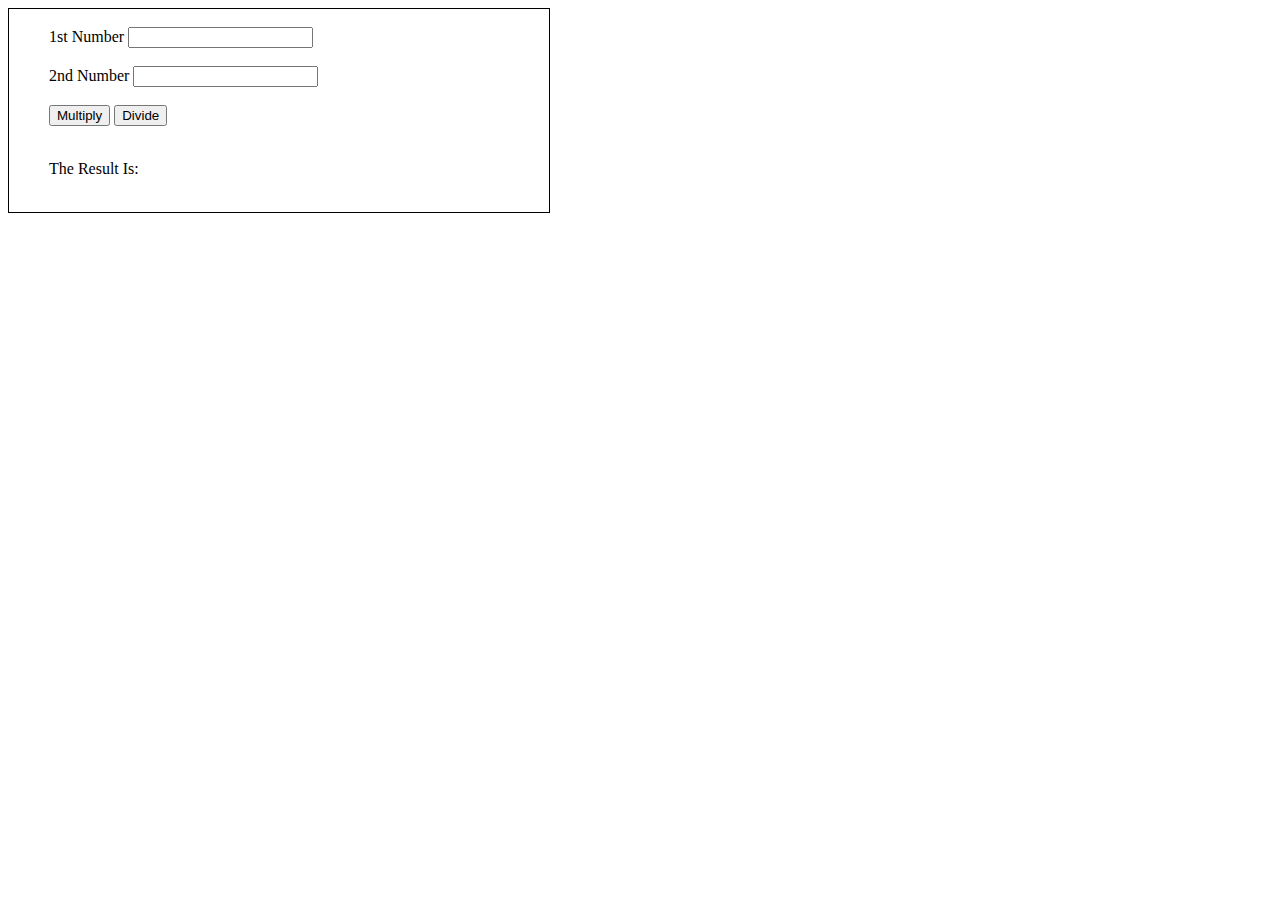
<file: JAVASCRIPT/TASK-3.html>
<!DOCTYPE html>
<html lang="en">
<head>
    <meta charset="UTF-8">
    <meta name="viewport" content="width=device-width, initial-scale=1.0">
    <title>TASK-3</title>
    <style>
        div{
            border: 1px solid black;
            padding-left: 40px;
            width: 500px;
        }
    </style>
</head>
<body>
<div>
    <br>
<form id="calcForm">
    <label for="number1">1st Number</label>
    <input type="number" id="number1">
    <br>
    <br>
    <label for="number2">2nd Number</label>
    <input type="number" id="number2" >
    <br>
    <br>
    <button type="button" id="multiply">Multiply</button>
    <button type="button" id="divide">Divide</button>
</form>

<br>
<p>The Result Is:</p>
<p id="result"></p>
<br>
</div>

<script>

    function multiply(a, b) {
        
        return a * b;
    }


    function divide(a, b) {

        if (b === 0) {
            return 'Cannot divide by zero';
        }
        return a / b;
    }


    const Input1 = document.getElementById("number1");

    const Input2 = document.getElementById("number2");

    const FinalResult = document.getElementById("result");


    document.getElementById('multiply').addEventListener('click', function() {
        const num1 = parseFloat(Input1.value);
        const num2 = parseFloat(Input2.value);
        const product = multiply(num1, num2);
        FinalResult.textContent = product;
    });

    document.getElementById('divide').addEventListener('click', function() {
        const num1 = parseFloat(Input1.value);
        const num2 = parseFloat(Input2.value);
        const quotient = divide(num1, num2);
        FinalResult.textContent = quotient;
    });
</script>

</body>
</html>
</file>
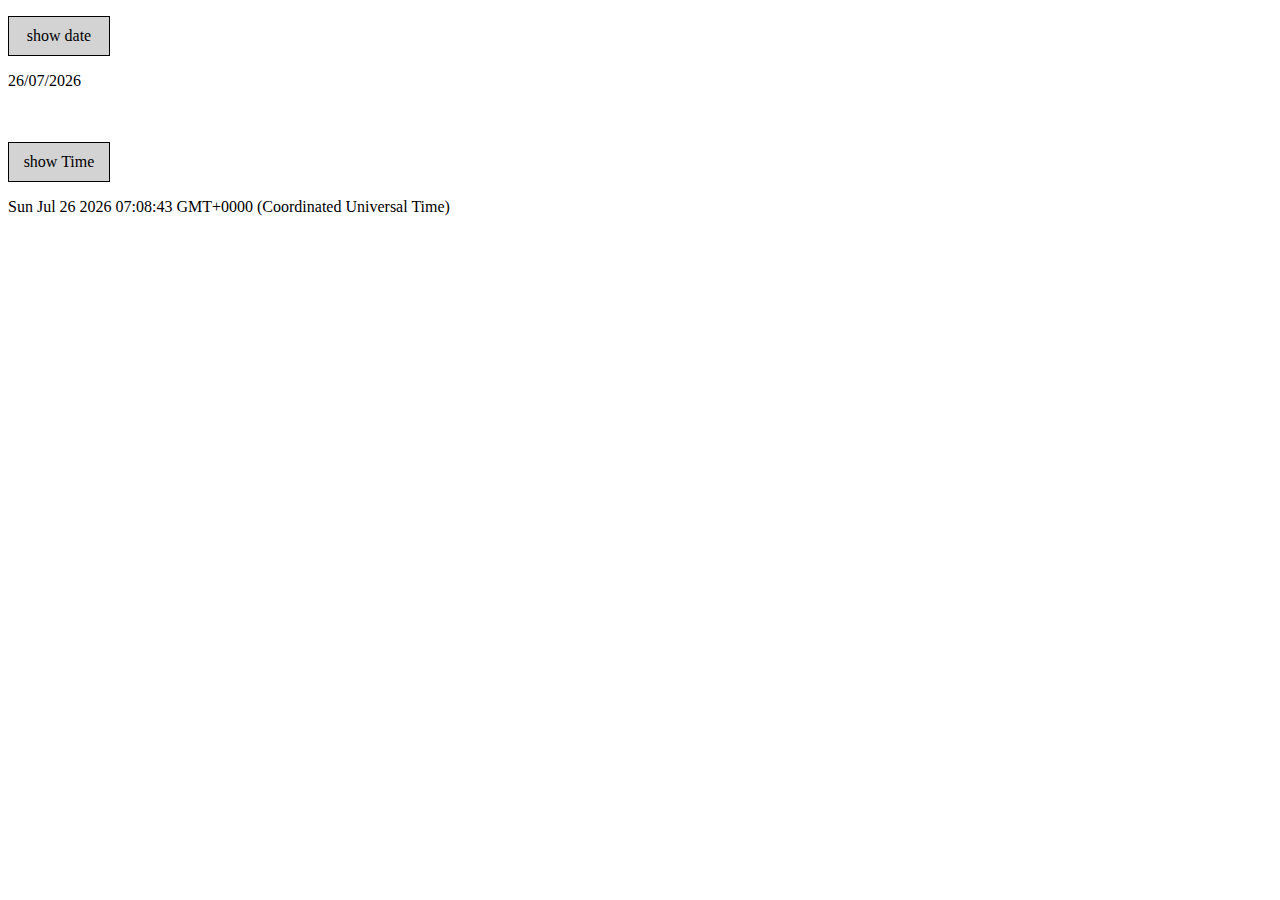
<file: JAVASCRIPT/TASK-4.html>
<!DOCTYPE html>
<html lang="en">
<head>
    <meta charset="UTF-8">
    <meta name="viewport" content="width=device-width, initial-scale=1.0">
    <title>TASK-4</title>
    <style>
        p{
            border: 1px solid black;
            padding: 10px;
            width: 80px;
            text-align: center;
            background-color: lightgray;
        }
    </style>
</head>
<body>
    <p>show date</p>
    <div id="date"></div>
    <br>
    <br>
    <p>show Time</p>
    <div id="time"></div>

    <script>
        
        let currentDate = new Date();

        let TimeString = currentDate.toString();

        let year = currentDate.getFullYear();
        let month = currentDate.getMonth() + 1;
        let day = currentDate.getDate();


        month = month < 10 ? '0' + month : month;
        day = day < 10 ? '0' + day : day;


        let dateString = `${day}/${month}/${year}`;


        console.log(dateString);


        document.getElementById('time').innerText = TimeString;
        document.getElementById('date').textContent = dateString;
    </script>
</body>
</html>
</file>
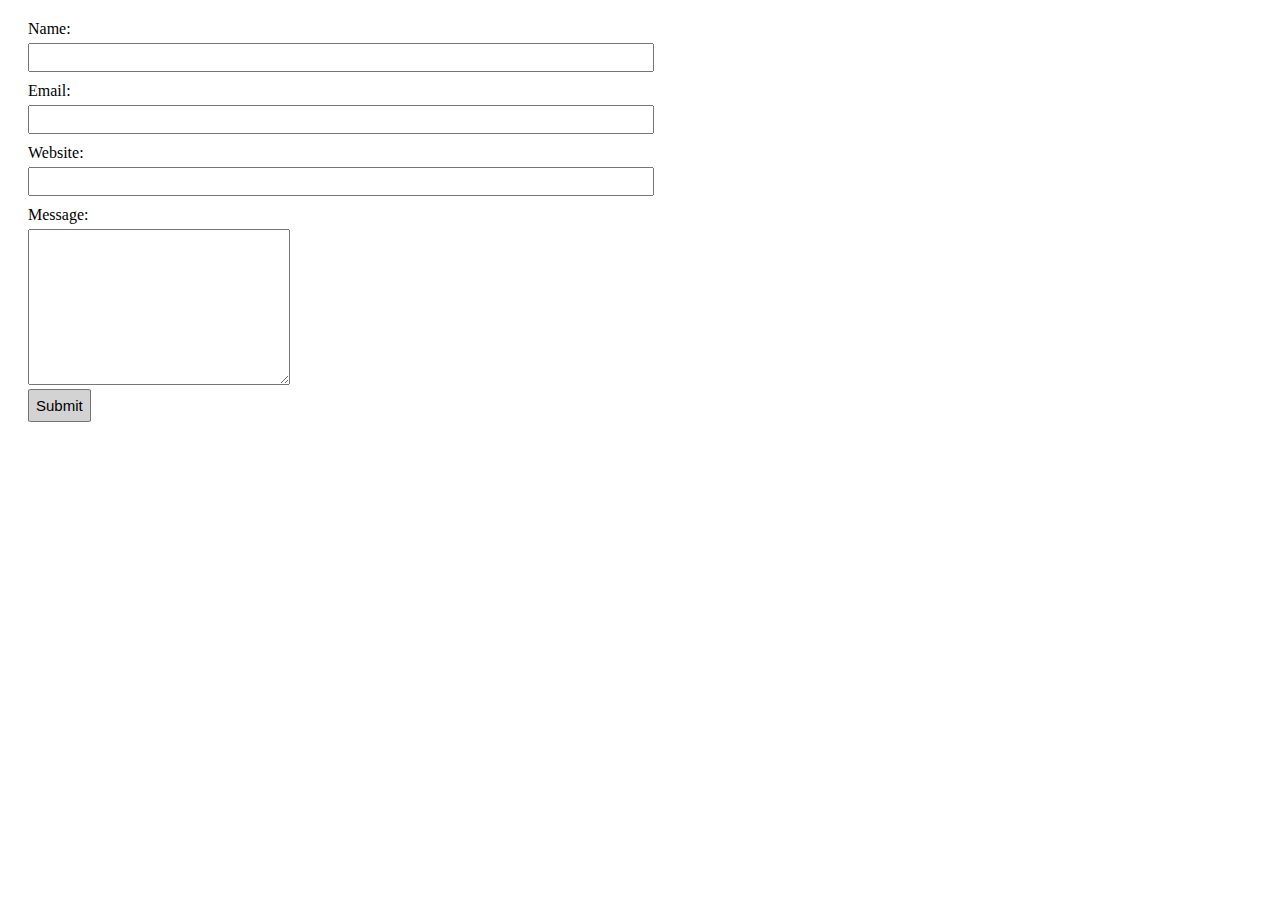
<file: JAVASCRIPT/TASK-5.html>
<!DOCTYPE html>
<html>
<head>
<title>TASK-5</title>
<style>
    .error {
color: red;
}

#form-container {
margin: 20px;
}

label {
display: block;
margin-bottom: 5px;
}

input[type="text"],
input[type="email"],
input[type="url"] {
width: 50%;
padding: 5px;
margin-bottom: 10px;
}

input[type="submit"] {
padding: 7px;
background-color: lightgray;
color: black;
border: none;
cursor: pointer;
border: 1px solid rgba(49, 46, 46, 0.579);
border-radius: 5%;
font-size: 15px;
}

input[type="submit"]:hover {
background-color: darkgray;
}

.error {
color: red;
}
</style>
</head>
<body>
<div id="form-container">
    <form id="myForm" onsubmit="validateForm(event)">
        <label for="name">Name:</label>
        <input type="text" id="name" >
        <div id="nameError" class="error"></div>

        <label for="email">Email:</label>
        <input type="email" id="email" >
        <div id="emailError" class="error"></div>

        <label for="website">Website:</label>
        <input type="url" id="website" >
        <div id="websiteError" class="error"></div>

        <label for="message">Message:</label>
        <textarea name="" id="message" cols="30" rows="10"></textarea>
        <div id="messageError" class="error"></div>

        <input type="submit" value="Submit">
    </form>
</div>

    <script>
    function validateForm(event) {
        event.preventDefault();

        var nameInput = document.getElementById("name");
        var emailInput = document.getElementById("email");
        var websiteInput = document.getElementById("website");
        var messageInput = document.getElementById("message");

        var nameError = document.getElementById("nameError");
        var emailError = document.getElementById("emailError");
        var websiteError = document.getElementById("websiteError");
        var messageError = document.getElementById("messageError")

        nameError.textContent = "";
        emailError.textContent = "";
        websiteError.textContent = "";
        messageError.textContent="";

        if (nameInput.value === "") {
        nameError.textContent = "Name is required";
        nameInput.focus();
        
        
        }

        if (emailInput.value === "") {
        emailError.textContent = "Email is required";
        emailInput.focus();
        
        }

        if (websiteInput.value === "") {
        websiteError.textContent = "Website is required";
        websiteInput.focus();
        }

        if (messageInput.value === "") {
        messageError.textContent = "Website is required";
        messageInput.focus();
        return ;
        }

        


        document.getElementById("myForm").submit();
    }
    </script>
</body>
</html>
</file>
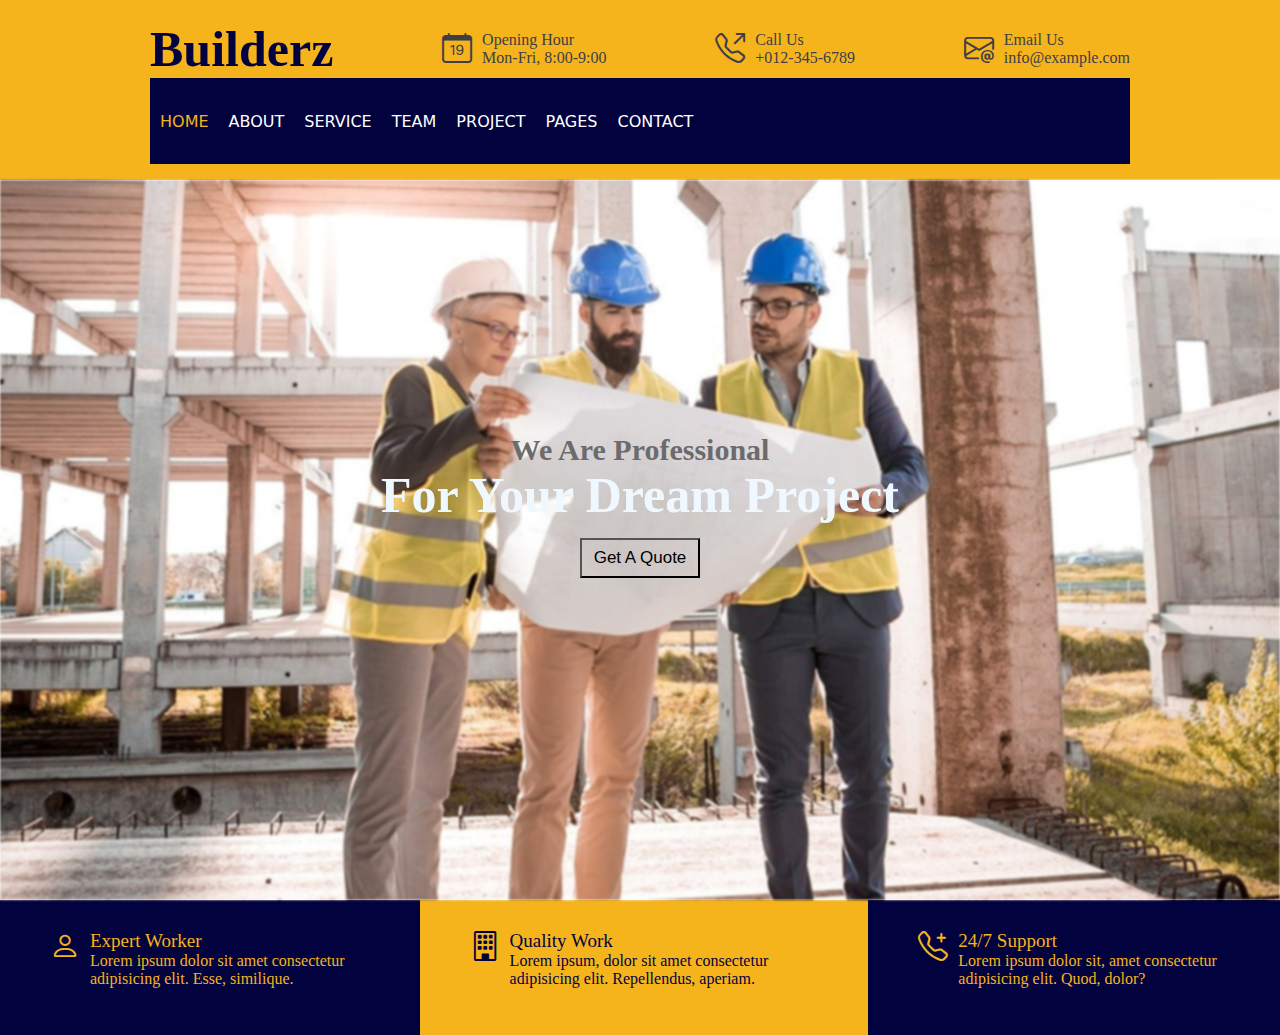
<file: BOOTSTRAP/TASK-2/TASK-2.html>
<!DOCTYPE html>
<html lang="en">
<head>
    <meta charset="UTF-8">
    <meta name="viewport" content="width=device-width, initial-scale=1.0">
    <title>Builderz</title>
    <link rel="stylesheet" href="https://cdn.jsdelivr.net/npm/bootstrap-icons@1.11.1/font/bootstrap-icons.css">
    <link rel="stylesheet" href="style.css">
    <script src="https://cdn.jsdelivr.net/npm/bootstrap@5.3.1/dist/js/bootstrap.bundle.min.js"></script>
</head>
<body>
    <div class="header">
        <div class="firstpart">
            <div class="name">Builderz</div>
            <div class="Openhour">
                <i class="bi bi-calendar-date"></i>
                <div class="details">
                    <span>Opening Hour</span>
                    <span>Mon-Fri, 8:00-9:00</span>
                </div>
            </div>
            <div class="callus">
                <i class="bi bi-telephone-outbound"></i>
                <div class="details">
                    <span>Call Us</span>
                    <span>+012-345-6789</span>
                </div>
            </div>
            <div class="callus">
                <i class="bi bi-envelope-at"></i>
                <div class="details">
                    <span>Email Us</span>
                    <span>info@example.com</span>
                </div>
            </div>
        </div>
        <div class="secondpart">

                <a  class="home">HOME</a>
                <a href="">ABOUT</a>
                <a href="">SERVICE</a>
                <a href="">TEAM</a>
                <a href="">PROJECT</a>
                <a href="">PAGES</a>
                <a href="">CONTACT</a>
            <div class="right">
                <button>Get A Quote</button>
            </div>
        </div>

    </div>
    <div class="middle">
        <div class="img"></div>
        <span class="about">We Are Professional</span>
        <h1 class="about1">For Your Dream Project</h1>
        <div class="btn">
            <button>Get A Quote</button>
        </div>
    </div>
    <div class="footer">
        <div class="col-4 a">
            <i class="bi col bi-person"></i>
            <div class="det">
                <span class="ft">Expert Worker</span>
                <span>Lorem ipsum dolor sit amet consectetur adipisicing elit. Esse, similique.
                </span>
            </div>
        </div>
        <div class="col-4 b">
            <i class="bi colu bi-building"></i>
            <div class="det">
                <span class="ft">Quality Work</span>
                <span>Lorem ipsum, dolor sit amet consectetur adipisicing elit. Repellendus, aperiam.</span>
            </div>
        </div>
        <div class="col-4 c">
            <i class="bi col bi-telephone-plus"></i>
            <div class="det">
                <span class="ft">24/7 Support</span>
                <span>Lorem ipsum dolor sit, amet consectetur adipisicing elit. Quod, dolor?</span>
            </div>
        </div>
    </div>
</body>
</html>
</file>
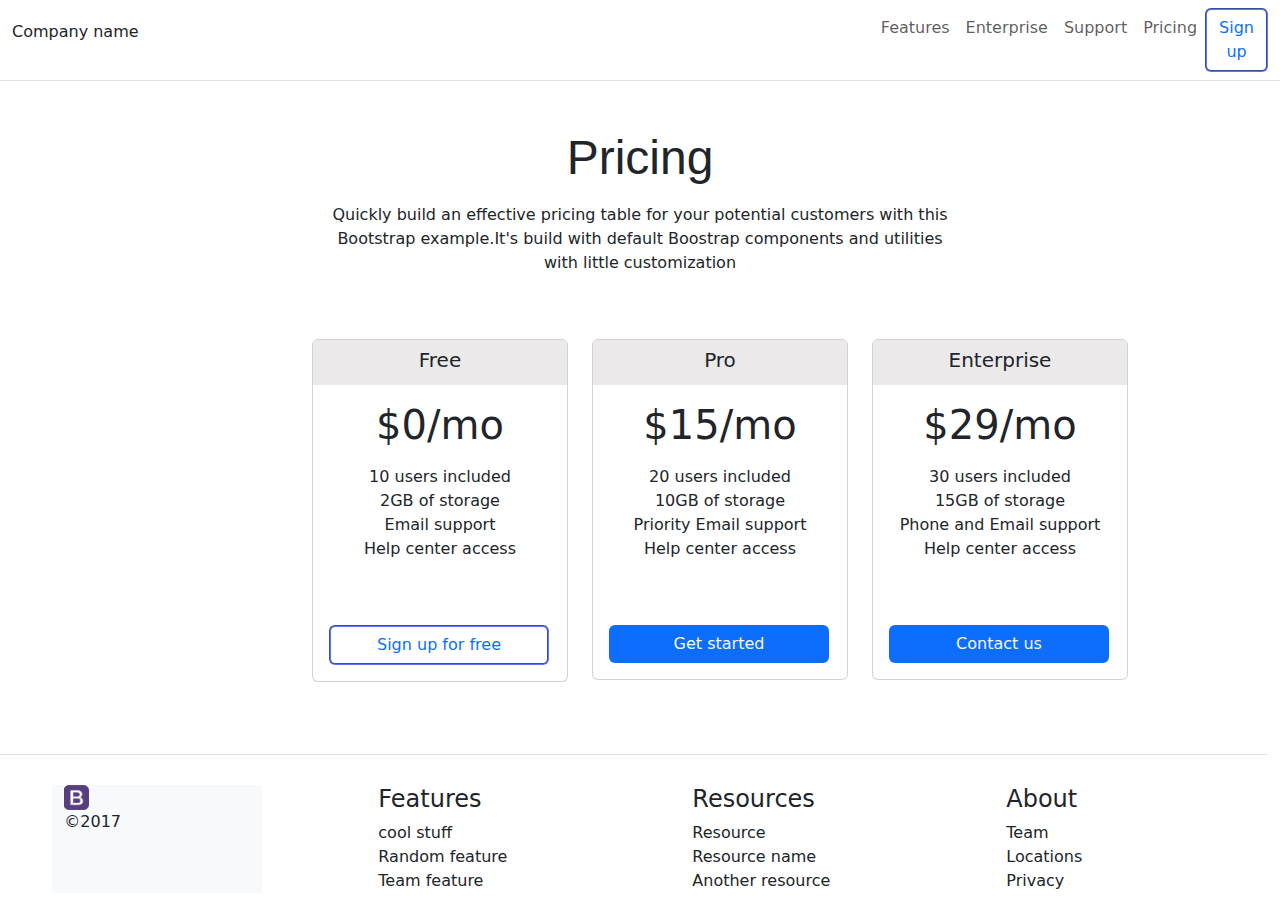
<file: BOOTSTRAP/TASK-3/TASK-3.html>
<!DOCTYPE html>
<html lang="en">
<head>
    <title>TASK-3</title>
    <meta charset="UTF-8">
    <meta name="viewport" content="width=device-width, initial-scale=1.0">
    
    <link href="https://cdn.jsdelivr.net/npm/bootstrap@5.3.1/dist/css/bootstrap.min.css" rel="stylesheet">
    <script src="https://cdn.jsdelivr.net/npm/bootstrap@5.3.1/dist/js/bootstrap.bundle.min.js"></script>

    <style>
        #image{
            margin-top: 30px;
        }
        #one{
            border: 2px groove rgb(92, 117, 244);
            
        }
        #display2{
            background-color: rgba(234, 232, 232, 0.949);
            height: 45px;
            
        }
        #text{
            margin-top: 8px;
        }
        #end{
            width: 220px;
            border: 2px groove rgb(92, 117, 244) ;
            text-align: center;
        }
        #end2{
            width: 220px;
            text-align: center;
        }
        article{
            padding-left: 300px;
        }
        
        
    </style>
</head>
<body>

<nav class="navbar navbar-expand-sm h-25 border-bottom ">
    <div class="container-fluid">
        <ul class="navbar-nav">
        <li class="nav-item">
            <p>Company name</p>
        </li>
        
        </ul>  
    </div>
    <div class="container-fluid clearfix "  style="margin-left: 640px;">
        <ul class="navbar-nav">
            <li class="nav-item">
                <a class="nav-link" href="#">Features</a>
            </li>
            <li class="nav-item">
                <a class="nav-link" href="#">Enterprise</a>
            </li>
            <li class="nav-item">
                <a class="nav-link" href="#">Support</a>
            </li>
            <li class="nav-item">
                <a class="nav-link" href="#">Pricing</a>
            </li>
            <form class="d-flex">
            
                <button class="btn text-primary" type="button" id="one">Sign up</button>
            </form>
        </ul> 
        
    </div>
        
    </div>
</nav >
<br>
<br>
    <div class="container text-center">
        <pre class="display-5" style="font-family:Arial, Helvetica, sans-serif">Pricing</pre>
        <p>Quickly build an effective pricing table for your potential customers with this <br> Bootstrap example.It's build with default Boostrap components and utilities <br> with little customization  </p>
    </div>
    <br>
    <br>
<article>
    <div class="container-fluid row  text-center" id="a" >
        
            <div class="col-sm-2" style="width: 280px;">
                <div class="card " >
    
                    <div id="display2">
                        <h5 id="text">Free</h5>
                    </div>    
                        
                    
                    <div class="card-body" >
                        
                        <p class="card-text display-6"> <b>$0</b>/mo</p>
                        <p>10 users included <br>2GB of storage <br>Email support <br>Help center access</p>
                        <br>
                        <br>
                        <form class="d-flex">
            
                            <button class="btn text-primary" type="button" id="end">Sign up for free</button>
                        </form>

                        
                    </div>
                    
                </div>
            
            </div>
            <div class="col-sm-2" style="width: 280px;" >
                <div class="card " >
    
                    <div id="display2">
                        <h5 id="text">Pro</h5>
                    </div>    
                        
                    
                    <div class="card-body" >
                        
                        <p class="card-text display-6"> <b>$15</b>/mo</p>
                        <p>20 users included <br>10GB of storage <br> Priority Email support <br>Help center access</p>
                        <br>
                        <br>
                        <form class="d-flex">
            
                            <button class="btn text-light bg-primary" type="button" id="end2">Get started</button>
                        </form>

                        
                    </div>
                    
                </div>
            </div>
            <div class="col-sm-2" style="width: 280px;">
                <div class="card " >
    
                    <div id="display2">
                        <h5 id="text">Enterprise</h5>
                    </div>    
                        
                    
                    <div class="card-body" >
                        
                        <p class="card-text display-6"> <b>$29</b>/mo</p>
                        <p>30 users included <br>15GB of storage <br>Phone and Email support <br>Help center access</p>
                        <br>
                        <br>
                        <form class="d-flex">
            
                            <button class="btn text-light bg-primary" type="button" id="end2">Contact us</button>
                        </form>

                        
                    </div>
                    
                </div>
            </div>
            
    </div>
</article>
        <br>
        <br>
        <br>
    <div class="border-top container-fluid row" id="b">
        
        <div class="bg-light text-dark container-fluid col-2" id="image" >
            <img src="bootstrap-icon.jpg" alt="bootstrap-icon" width="25px" height="25px"><br>
            &copy;2017
                
        </div>
        <div class="container-fluid col-2" id="image">
            <h4>Features</h4>
            
            <a class="nav-link" href="#">cool stuff</a></li>
            <a class="nav-link" href="#">Random feature</a></li>
            <a class="nav-link" href="#">Team feature</a></li>
            </ul>

        </div>
        <div class="container-fluid col-2" id="image">
            <h4>Resources</h4>
            
            <a class="nav-link" href="#">Resource</a>
            <a class="nav-link" href="#">Resource name</a>
            <a class="nav-link" href="#">Another resource</a>
            
        </div>
        <div class="container-fluid col-2" id="image">
            <h4>About</h4>
            
            <a class="nav-link" href="#">Team</a>
            <a class="nav-link" href="#">Locations</a>
            <a class="nav-link" href="#">Privacy</a>
            
        </div>
    </div>        
</body>
</html>
</file>
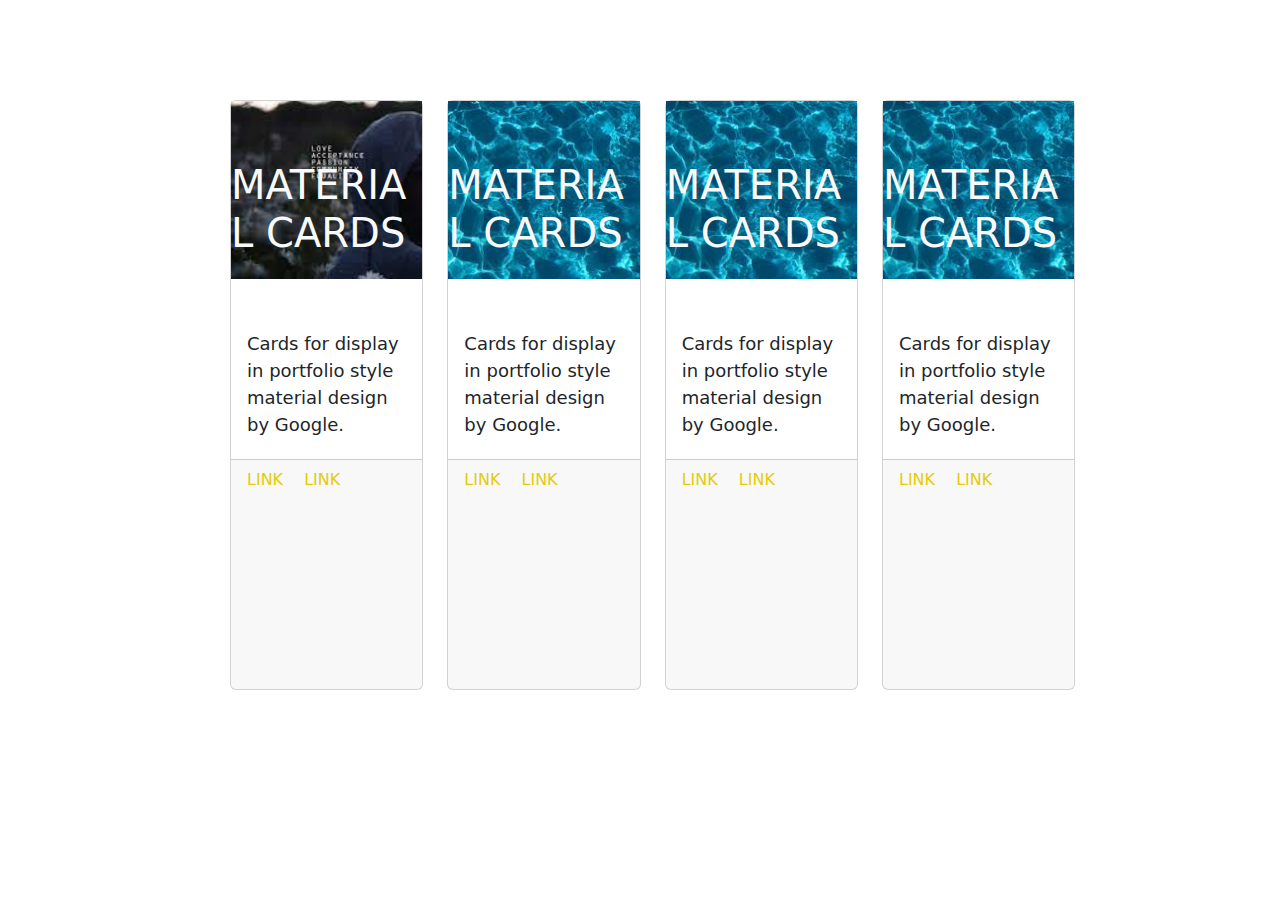
<file: BOOTSTRAP/TASK-4/TASK-4.html>
<!DOCTYPE html>
<html lang="en">
<head>
    <meta charset="UTF-8">
    <meta name="viewport" content="width=device-width, initial-scale=1.0">
    <title>Document</title>
    <link href="https://cdn.jsdelivr.net/npm/bootstrap@5.3.1/dist/css/bootstrap.min.css" rel="stylesheet">
    <script src="https://cdn.jsdelivr.net/npm/bootstrap@5.3.1/dist/js/bootstrap.bundle.min.js"></script>
    <style>
        p{
            font-size: large;
            text-align: left;
            margin-top: 35px;
        }
        a{
            color: rgb(229, 203, 8);
        }
        #display{
            background-image: url("first background.jpg");
            background-repeat: no-repeat;
            background-size: cover;
            
            
        }
        #display2{
            background-image: url("blue.jpg");
            background-repeat: no-repeat;
            background-size: cover;
            
            
        }
        h1{
            padding-bottom: 0px;
            padding-top: 60px;
        }

    </style>
</head>
<body>
    <div class="fluid-container row" style="margin-top: 100px;">
        <div class="col-sm-2" style="margin-left: 230px;">
            <div class="card " >
            <div id="display">
                
                <h1 class="display-6 text-light "  style="height: 170px;" >MATERIAL CARDS</h1>
            </div>    
            
            <div class="card-body" style="height: 180px;">
                
                <p class="card-text">Cards for display in portfolio style material design by Google.</p>
                
            </div>
            <div class="card-footer clearfix" style="height: 230px;">
                <a href="#" class="card-link" style="text-decoration: none;">LINK</a>
                <a href="#" class="card-link "style="text-decoration: none;">LINK</a>
            </div>
        </div>
        </div>
        

        <div class="col-sm-2">
            <div class="card " >

                <div id="display2">
                    <h1 class="display-6 text-light "  style="height: 170px;" >MATERIAL CARDS</h1>
                </div>    
                    
                
                <div class="card-body" style="height: 180px;">
                    
                    <p class="card-text">Cards for display in portfolio style material design by Google.</p>
                    
                </div>
                <div class="card-footer clearfix" style="height: 230px;">
                    <a href="#" class="card-link" style="text-decoration: none;">LINK</a>
                    <a href="#" class="card-link " style="text-decoration: none;">LINK</a>
                </div>
            </div>
        </div>

        <div class="col-sm-2">
            <div class="card " >

                <div id="display2">
                    <h1 class="display-6 text-light "  style="height: 170px;" >MATERIAL CARDS</h1>
                </div>    
                    
                
                <div class="card-body" style="height: 180px;">
                    
                    <p class="card-text">Cards for display in portfolio style material design by Google.</p>
                    
                </div>
                <div class="card-footer clearfix" style="height: 230px;">
                    <a href="#" class="card-link" style="text-decoration: none;">LINK</a>
                    <a href="#" class="card-link " style="text-decoration: none;">LINK</a>
                </div>
            </div>
        </div>

        <div class="col-sm-2">
            <div class="card " >

                <div id="display2">
                    <h1 class="display-6 text-light "  style="height: 170px;" >MATERIAL CARDS</h1>
                </div>    
                    
                
                <div class="card-body" style="height: 180px;">
                    
                    <p class="card-text">Cards for display in portfolio style material design by Google.</p>
                    
                </div>
                <div class="card-footer clearfix" style="height: 230px;">
                    <a href="#" class="card-link" style="text-decoration: none;">LINK</a>
                    <a href="#" class="card-link " style="text-decoration: none;">LINK</a>
                </div>
            </div>
        </div>
    </div>
</body>
</html>
</file>
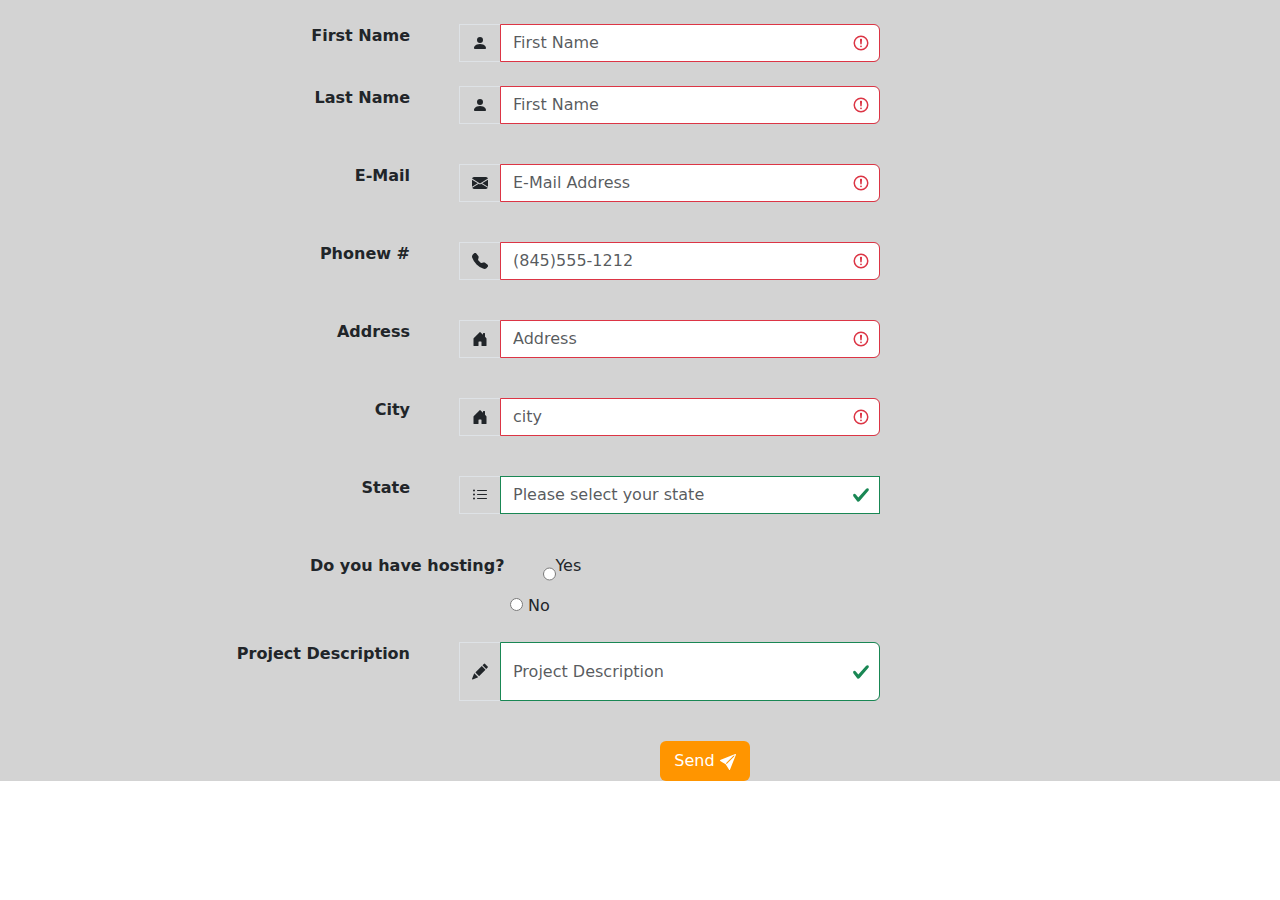
<file: BOOTSTRAP/TASK-5/TASK-5.html>
<!DOCTYPE html>
<html lang="en">
<head>
    <meta charset="UTF-8">
    <meta name="viewport" content="width=device-width, initial-scale=1.0">
    <link href="https://cdn.jsdelivr.net/npm/bootstrap@5.3.1/dist/css/bootstrap.min.css" rel="stylesheet">
    <script src="https://cdn.jsdelivr.net/npm/bootstrap@5.3.1/dist/js/bootstrap.bundle.min.js"></script>
    <title>TASK-5</title>
    <style>
        form{
            padding-left: 210px;
            padding-right: 400px;
            background-color: lightgray;
            
        }
        #label{
            margin-right: 50px;
            width: 200px;
            text-align: right;
        }
        p{
            margin-left: 100px;
        }
        #button{
            width: 90px;
            height: 40px;
            margin-left: 450px;
            background-color: rgb(255, 149, 0);
            color: white;
        }

    </style>
</head>
<body>
    
        
        <article>  
            
            <form action= "/action_page.php" class="was-validated">
                <br>
                <div class= "input-group">
                    <label for="FIRST" id="label"><b>First Name</b></label>
                
                    <span  class="input-group-text" style="background-color: lightgray;"><svg xmlns="http://www.w3.org/2000/svg" width="16" height="16" fill="currentColor" class="bi bi-person-fill" viewBox="0 0 16 16">
                        <path d="M3 14s-1 0-1-1 1-4 6-4 6 3 6 4-1 1-1 1H3Zm5-6a3 3 0 1 0 0-6 3 3 0 0 0 0 6Z"/>
                    </svg></span>
                    <input type= "text" class= "form-control" placeholder= "First Name" name= "First Name" id="FIRST" required >
                
                    
                </div>
<br>
                <div class= "input-group mb-3">
                    <label for="LAST" id="label"><b>Last Name</b></label>
                    
                    <span class="input-group-text" style="background-color: lightgray;"><svg xmlns="http://www.w3.org/2000/svg" width="16" height="16" fill="currentColor" class="bi bi-person-fill" viewBox="0 0 16 16">
                        <path d="M3 14s-1 0-1-1 1-4 6-4 6 3 6 4-1 1-1 1H3Zm5-6a3 3 0 1 0 0-6 3 3 0 0 0 0 6Z"/>
                    </svg></span>
                    <input type= "text" class= "form-control" placeholder= "First Name" name= "Last Name" id="LAST"  required>
                    
                    
                </div>
<br>
                <div class= "input-group mb-3">
                    <label for="e-mail" id="label"><b>E-Mail</b></label>
                    
                    <span class="input-group-text" style="background-color: lightgray;"><svg xmlns="http://www.w3.org/2000/svg" width="16" height="16" fill="currentColor" class="bi bi-envelope-fill" viewBox="0 0 16 16">
                        <path d="M.05 3.555A2 2 0 0 1 2 2h12a2 2 0 0 1 1.95 1.555L8 8.414.05 3.555ZM0 4.697v7.104l5.803-3.558L0 4.697ZM6.761 8.83l-6.57 4.027A2 2 0 0 0 2 14h12a2 2 0 0 0 1.808-1.144l-6.57-4.027L8 9.586l-1.239-.757Zm3.436-.586L16 11.801V4.697l-5.803 3.546Z"/>
                    </svg></span>
                    <input type="email" name="E-Mail Address" id="e-mail" class= "form-control" placeholder= "E-Mail Address"  required>
                    
                    
                </div>
<br>
                <div class= "input-group mb-3">
                    <label for="PHONE" id="label"><b>Phonew #</b></label>
                    
                    <span class="input-group-text" style="background-color: lightgray;"><svg xmlns="http://www.w3.org/2000/svg" width="16" height="16" fill="currentColor" class="bi bi-telephone-fill" viewBox="0 0 16 16">
                        <path fill-rule="evenodd" d="M1.885.511a1.745 1.745 0 0 1 2.61.163L6.29 2.98c.329.423.445.974.315 1.494l-.547 2.19a.678.678 0 0 0 .178.643l2.457 2.457a.678.678 0 0 0 .644.178l2.189-.547a1.745 1.745 0 0 1 1.494.315l2.306 1.794c.829.645.905 1.87.163 2.611l-1.034 1.034c-.74.74-1.846 1.065-2.877.702a18.634 18.634 0 0 1-7.01-4.42 18.634 18.634 0 0 1-4.42-7.009c-.362-1.03-.037-2.137.703-2.877L1.885.511z"/>
                    </svg></span>
                    <input type="tel" name="(845)555-1212" id="PHONE" class= "form-control" placeholder= "(845)555-1212"  required>
                    
                    
                </div>
<br>
                <div class= "input-group mb-3">
                    <label for="address" id="label"><b>Address</b></label>
                    
                    <span class="input-group-text" style="background-color: lightgray;"><svg xmlns="http://www.w3.org/2000/svg" width="16" height="16" fill="currentColor" class="bi bi-house-door-fill" viewBox="0 0 16 16">
                        <path d="M6.5 14.5v-3.505c0-.245.25-.495.5-.495h2c.25 0 .5.25.5.5v3.5a.5.5 0 0 0 .5.5h4a.5.5 0 0 0 .5-.5v-7a.5.5 0 0 0-.146-.354L13 5.793V2.5a.5.5 0 0 0-.5-.5h-1a.5.5 0 0 0-.5.5v1.293L8.354 1.146a.5.5 0 0 0-.708 0l-6 6A.5.5 0 0 0 1.5 7.5v7a.5.5 0 0 0 .5.5h4a.5.5 0 0 0 .5-.5Z"/>
                    </svg></span>
                    <input type= "text" class= "form-control" placeholder= "Address" name= "Address" id="address"  required>
                    
                    
                </div>
<br>
                <div class= "input-group mb-3">
                    <label for="city" id="label"><b>City</b></label>
                    
                    <span class="input-group-text" style="background-color: lightgray;"><svg xmlns="http://www.w3.org/2000/svg" width="16" height="16" fill="currentColor" class="bi bi-house-door-fill" viewBox="0 0 16 16">
                        <path d="M6.5 14.5v-3.505c0-.245.25-.495.5-.495h2c.25 0 .5.25.5.5v3.5a.5.5 0 0 0 .5.5h4a.5.5 0 0 0 .5-.5v-7a.5.5 0 0 0-.146-.354L13 5.793V2.5a.5.5 0 0 0-.5-.5h-1a.5.5 0 0 0-.5.5v1.293L8.354 1.146a.5.5 0 0 0-.708 0l-6 6A.5.5 0 0 0 1.5 7.5v7a.5.5 0 0 0 .5.5h4a.5.5 0 0 0 .5-.5Z"/>
                    </svg></span>
                    <input type= "text" class= "form-control" placeholder= "city" name= "city" id="city"  required>
                    
                    
                </div>
<br>
                <div class= "input-group mb-3">
                    <label for="states" id="label"><b>State</b></label>
                    
                    <span class="input-group-text" style="background-color: lightgray;"><svg xmlns="http://www.w3.org/2000/svg" width="16" height="16" fill="currentColor" class="bi bi-list-ul" viewBox="0 0 16 16">
                        <path fill-rule="evenodd" d="M5 11.5a.5.5 0 0 1 .5-.5h9a.5.5 0 0 1 0 1h-9a.5.5 0 0 1-.5-.5zm0-4a.5.5 0 0 1 .5-.5h9a.5.5 0 0 1 0 1h-9a.5.5 0 0 1-.5-.5zm0-4a.5.5 0 0 1 .5-.5h9a.5.5 0 0 1 0 1h-9a.5.5 0 0 1-.5-.5zm-3 1a1 1 0 1 0 0-2 1 1 0 0 0 0 2zm0 4a1 1 0 1 0 0-2 1 1 0 0 0 0 2zm0 4a1 1 0 1 0 0-2 1 1 0 0 0 0 2z"/>
                    </svg></span>
                    <input list="states" name="states" class= "form-control" placeholder= "Please select your state">
                    <datalist id="states">
                            <option value="Andhra Pradesh">
                            <option value="Arunachal Pradesh">
                            <option value="Assam">
                            <option value="Bihar">
                            <option value="Chhattisgarh">
                            <option value="Goa">
                            <option value="Gujarat">
                            <option value="Gujarat">
                            <option value="Himachal Pradesh	">
                            <option value="Jharkhand">  
                            <option value="Karnataka">
                            <option value="Kerala">
                            <option value="Madhya Pradesh">
                            <option value="Maharashtra">
                            <option value="Manipur">
                            <option value="Meghalaya">
                            <option value="Mizoram">
                            <option value="Nagaland">
                            <option value="Odisha">
                            <option value="Punjab">
                            <option value="Rajasthan">
                            <option value="Sikkim">
                            <option value="Tamil Nadu">
                            <option value="Telangana">  
                            <option value="Tripura">
                            <option value="Uttar Pradesh">
                            <option value="Uttarakhand">
                            <option value="West Bengal">
                    </datalist>
                </div>
<br>
                <div class= "input-group ">
                    <p><b>Do you have hosting?</b></p>
                    <div></div>
                        <input type="radio" id="yes" name="do you have hosting?" value="Yes" style="margin-left: 40px;">
                        <label for="yes">Yes</label>
                    </div>
                    <div>
                        <input type="radio" id="no" name="do you have hosting?" value="No" style="margin-left: 300px;">
                        <label for="yes">No</label>
                    </div>    
                </div>
<br>
                <div class= "input-group mb-3">
                    <label for="description" id="label"><b>Project Description</b></label>
                    
                    <span class="input-group-text" style="background-color: lightgray;"><svg xmlns="http://www.w3.org/2000/svg" width="16" height="45" fill="currentColor" class="bi bi-pencil-fill" viewBox="0 0 16 16">
                        <path d="M12.854.146a.5.5 0 0 0-.707 0L10.5 1.793 14.207 5.5l1.647-1.646a.5.5 0 0 0 0-.708l-3-3zm.646 6.061L9.793 2.5 3.293 9H3.5a.5.5 0 0 1 .5.5v.5h.5a.5.5 0 0 1 .5.5v.5h.5a.5.5 0 0 1 .5.5v.5h.5a.5.5 0 0 1 .5.5v.207l6.5-6.5zm-7.468 7.468A.5.5 0 0 1 6 13.5V13h-.5a.5.5 0 0 1-.5-.5V12h-.5a.5.5 0 0 1-.5-.5V11h-.5a.5.5 0 0 1-.5-.5V10h-.5a.499.499 0 0 1-.175-.032l-.179.178a.5.5 0 0 0-.11.168l-2 5a.5.5 0 0 0 .65.65l5-2a.5.5 0 0 0 .168-.11l.178-.178z"/>
                    </svg></span>
                    <input type= "text" class= "form-control" placeholder= "Project Description" name= "Project Description" id="description">
                </div>
<br>
                <button type= "submit" class= "btn" id="button">Send <svg xmlns="http://www.w3.org/2000/svg"  width="16" height="16" fill="currentColor" class="bi bi-send-fill" viewBox="0 0 16 16">
                    <path d="M15.964.686a.5.5 0 0 0-.65-.65L.767 5.855H.766l-.452.18a.5.5 0 0 0-.082.887l.41.26.001.002 4.995 3.178 3.178 4.995.002.002.26.41a.5.5 0 0 0 .886-.083l6-15Zm-1.833 1.89L6.637 10.07l-.215-.338a.5.5 0 0 0-.154-.154l-.338-.215 7.494-7.494 1.178-.471-.47 1.178Z"/>
                </svg></button>
            </form>
        </article> 
    
</body>
</html>
</file>
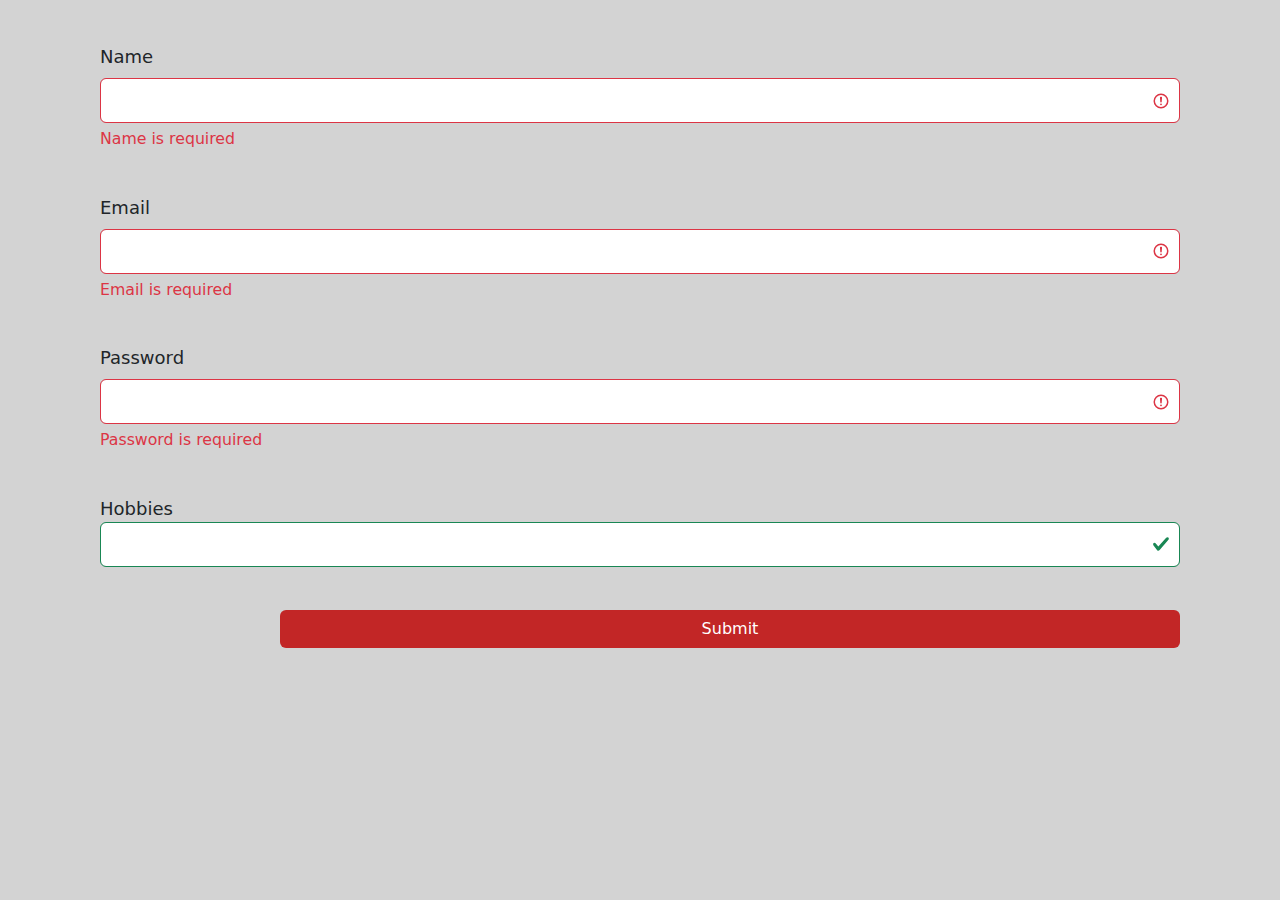
<file: BOOTSTRAP/TASK-6/TASK-6.html>
<!DOCTYPE html>
<html lang="en">
<head>
    <meta charset="UTF-8">
    <meta name="viewport" content="width=device-width, initial-scale=1.0">
    <title>TASK-6</title>
    <link href="https://cdn.jsdelivr.net/npm/bootstrap@5.3.1/dist/css/bootstrap.min.css" rel="stylesheet">
    <script src="https://cdn.jsdelivr.net/npm/bootstrap@5.3.1/dist/js/bootstrap.bundle.min.js"></script>
    <style>
        body{
            margin-left: 100px;
            margin-right: 100px;
            background-color: lightgray;
            font-size: 18px;
        }
        input{
            height: 45px;
        }
        #button{
            background-color: rgb(194, 38, 38);
            color: white;
            width: 900px;
            margin-left: 180px;
        }
    </style>
</head>
<body>
    <br>
    <form action="/action_page.php" class="was-validated">

        <div class="mb-3 mt-3">
            <label for="name" class="form-label">Name</label>
            <input type="text" class="form-control" id="name"  name="name" required>
            <div class="valid-feedback">Valid.</div>
            <div class="invalid-feedback">Name is required</div>
        </div>
<br>

        <div class="mb-3">
            <label for="email" class="form-label">Email</label>
            <input type="email" class="form-control" id="email"  name="email" required>
            <div class="valid-feedback">Valid.</div>
            <div class="invalid-feedback">Email is required</div>
        </div>
<br>
        <div class="mb-3">
            <label for="pwd" class="form-label">Password</label>
            <input type="password" class="form-control" id="pwd" name="pswd" required>
            <div class="valid-feedback">Valid.</div>
            <div class="invalid-feedback">Password is required</div>
        </div>
<br>
        <div class= "mb-3">
            <label for="hobbies" id="label">Hobbies</label>
            
            <input list="hobbies" name="hobbies" class= "form-control">
            <datalist id="hobbies">
                    <option value="Acting">
                    <option value="Basketball">
                    <option value="Dancing">
                    <option value="Reading Books">
                    <option value="Swimming">
                    <option value="Camping">
                    <option value="Travelling">
                    <option value="Photography">
                    <option value="Hiking">
            </datalist>
        </div>
<br>
        <button type="submit" class="btn" id="button">Submit</button>
        </form>
</body>
</html>
</file>
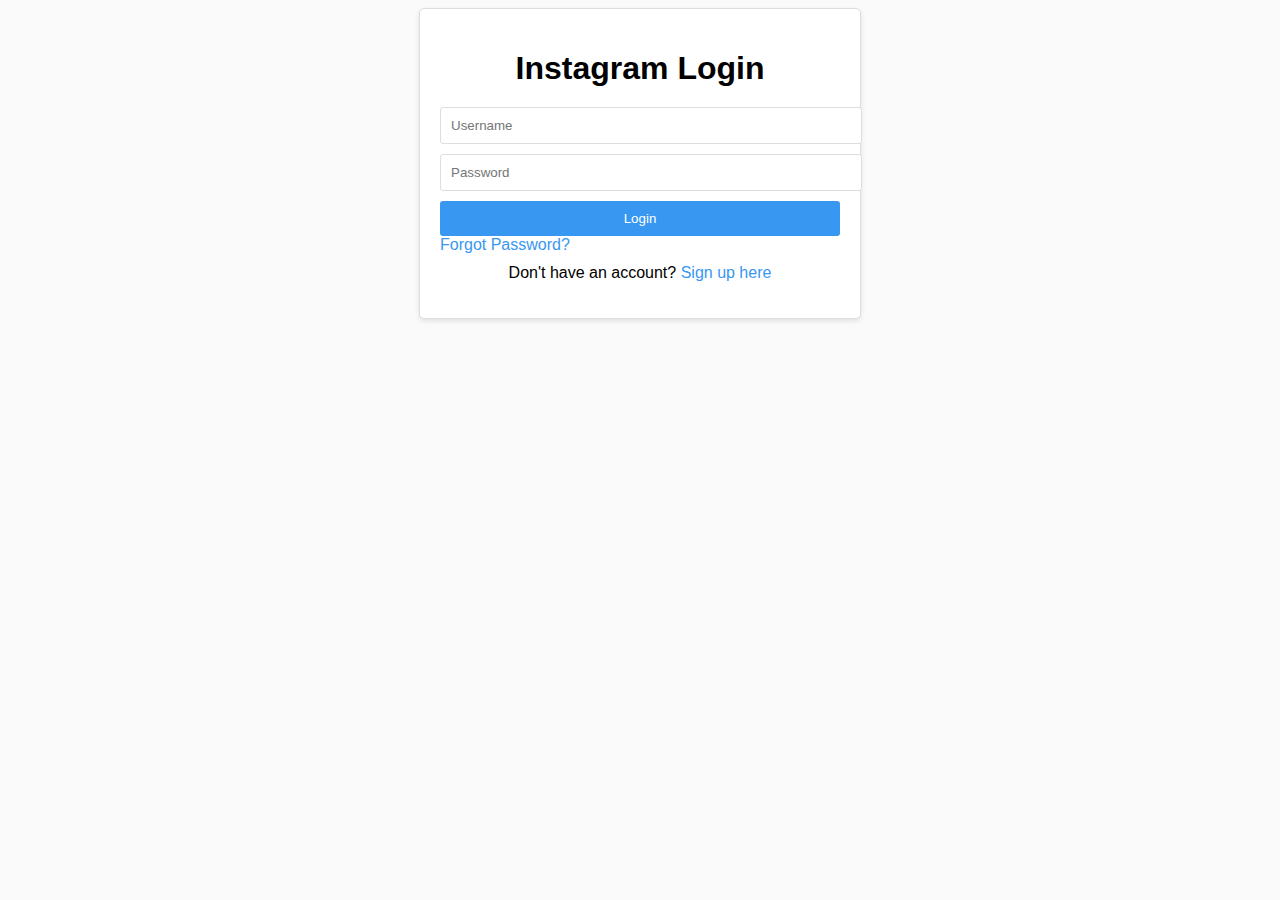
<file: JAVASCRIPT/TASK-6/TASK-6.html>
<!DOCTYPE html>
<html>
<head>
    <title>TASK-6</title>
    <link rel="stylesheet" type="text/css" href="TASK-6.css">
</head>
<body>
    <div class="container">
    <form id="loginForm">
        <h1>Instagram Login</h1>
        <input type="text" id="username" placeholder="Username" required>
        <input type="password" id="password" placeholder="Password" required>
        <button type="submit">Login</button>
        <a href="#">Forgot Password?</a>
        <p>Don't have an account? <a href="#">Sign up here</a></p>
    </form>
    </div>

    <script src="TASK-6.js"></script>
</body>
</html>
</file>
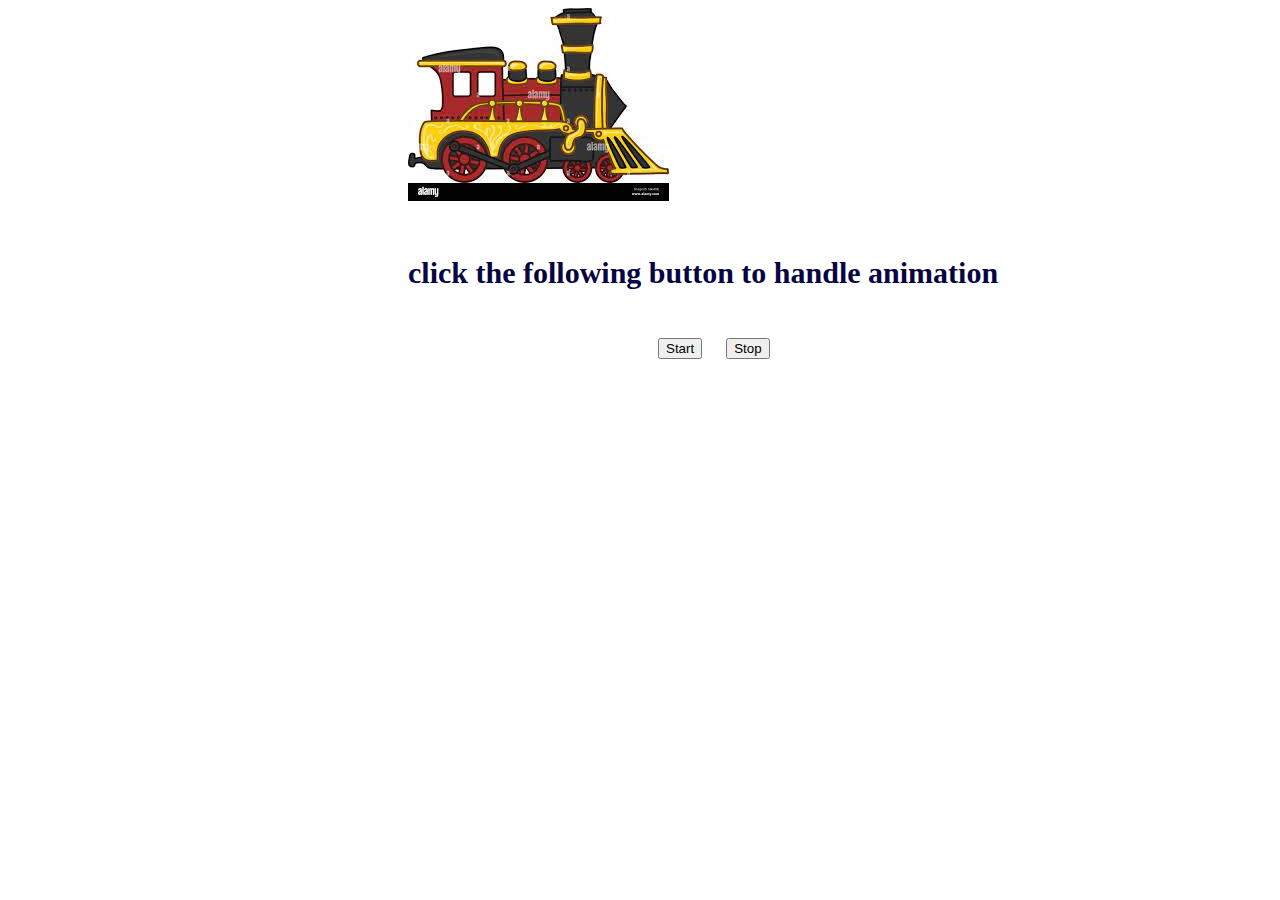
<file: JAVASCRIPT/TASK-7/TASK-7.html>
<!DOCTYPE html>
<html>
<head>
<style> 
div {
    width: 900px;
    height: 200px;
    position: relative;
    animation: mymove 4s infinite;
    animation-play-state: paused;
    
}
article{
    margin-left: 400px;
}
@keyframes mymove {
    from {left: 0px;}
    to {left: 400px;}
}
p{
    font-family: 'Times New Roman', Times, serif;
    color: rgb(5, 5, 66);
    font-size: 30px;
}
#start{
    margin-left: 250px;
}
#stop{
    margin-left: 20px;
}
</style>
</head>
<body>

<script>
function myPlayFunction() {
    document.getElementById("train").style.animationPlayState = "running";
}

function myPauseFunction() {
    document.getElementById("train").style.animationPlayState = "paused";
}
</script>
<article>
    <div id="train"><img src="train.jpeg" alt="train" ></div>
    <br>
        <p><b>click the following button to handle animation </b></p>
    <br>
        <button onclick="myPlayFunction()" id="start">Start</button>
        <button onclick="myPauseFunction()" id="stop">Stop</button>
</article>
</body>
</html>
</file>
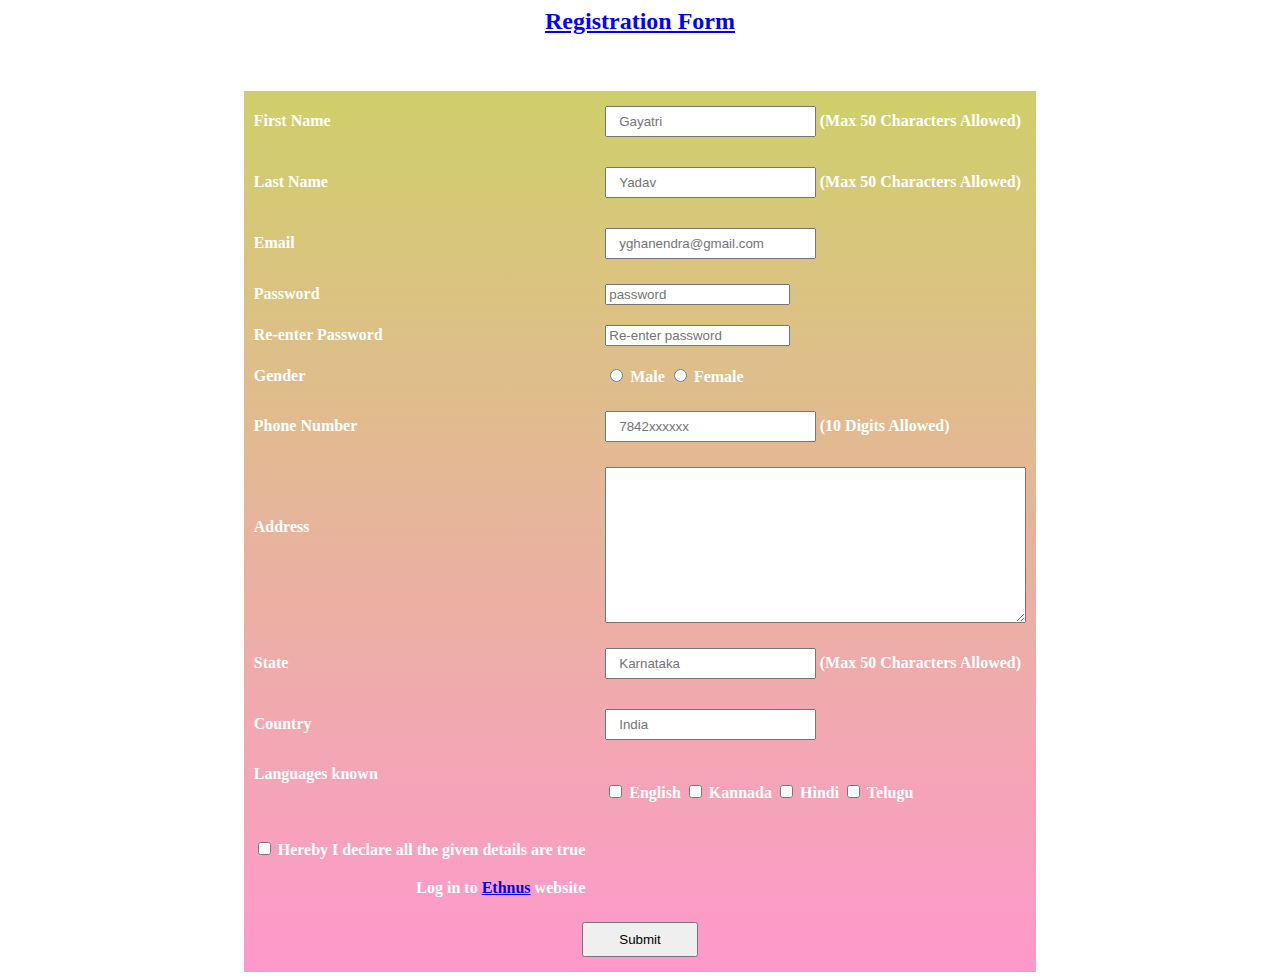
<file: JAVASCRIPT/TASK-8/TASK-8.html>
<html>
<head>
<title>TASK-8</title>
<style>

h2{
    font-family: 'Times New Roman', Times, serif; 
    font-size: 24px;     
    font-style: normal; 
    font-weight: bold; 
    color: blue;
    text-align: center; 
    text-decoration: underline
}
table{
    font-family: verdana; 
    color:white; 
    font-size: 16px; 
    font-style: normal;
    font-weight: bold;
    background: linear-gradient(to bottom, rgb(207, 207, 106) 0%, #ff99cc 100%);  
    border-collapse: collapse; 


}
table.inner{
    border: 10px
}
input[type=text], input[type=email], input[type=number]{
    width: 50%;
    padding: 6px 12px;
    margin: 5px 0;
    box-sizing: border-box;
}
input[type=submit], input[type=reset]{
    width: 15%;
    padding: 8px 12px;
    margin: 5px 0;
    box-sizing: border-box;
}
</style>
</head>
<body>
<form name='registration' onSubmit="return formValidation();"></form>

<table align="center" cellpadding = "10"> 
    <h2 >Registration Form</h2>
<!--------------------- First Name ------------------------------------------>
<tr>
<td>First Name</td>
<td><input type="text" name="FirstName" maxlength="50" placeholder="Gayatri" />
(Max 50 Characters Allowed)
</td>
</tr>
<!------------------------ Last Name --------------------------------------->
<tr>
<td>Last Name</td>
<td><input type="text" name="LastName" maxlength="50" placeholder="Yadav"/>
(Max 50 Characters Allowed)
</td>
</tr>
<!-------------------------- Email------------------------------------->
<tr>
<td>Email</td>
<td><input type="email" name="Email" maxlength="100" placeholder="yghanendra@gmail.com"/></td>
</tr>
<!-- password  -->
<tr>
    <td>Password</td>
    <td><input type="password" name="password" placeholder="password"></td>
</tr>

<tr>
    <td>Re-enter Password</td>
    <td><input type="password" name="Re-enter password" placeholder="Re-enter password"></td>
</tr>
<!---------------------- Gender ------------------------------------->
<tr>
    <td>Gender</td>
    <td>
    <input type="radio" name="msex" value="Male" />
    Male
    <input type="radio" name="fsex" value="Female" />
    Female
    </td>
</tr>
<!-------------------------- Mobile Number ------------------------------------->
<tr>
<td>Phone Number</td>
<td>
<input type="text" name="MobileNumber" maxlength="10" placeholder="7842xxxxxx"/>
(10 Digits Allowed)
</td>
</tr>

<!------------------------- Address ---------------------------------->
<tr>
<td>Address<br /><br /><br /></td>
<td><textarea name="Address" rows="10" cols="50"></textarea></td>
</tr>

<!---------------------------- State ----------------------------------->
<tr>
<td>State</td>
<td><input type="text" name="State" maxlength="50" placeholder="Karnataka"/>
(Max 50 Characters Allowed)
</td>
</tr>
<!------------------------------ Country --------------------------------->
<tr>
    <td>Country</td>
    <td><input type="text" name="Country" placeholder="India" /></td>
</tr>
<!------------------------- Languages known-------------------------------------->
<tr>
<td>Languages known <br /><br /><br /></td>
<td>
<input type="checkbox" name="English" value="English" />
English
<input type="checkbox" name="Kannada" value="Kannada" />
Kannada
<input type="checkbox" name="Hindi" value="Hindi" />
Hindi
<input type="checkbox" name="Telugu" value="Telugu" />
Telugu
</td>
</tr>
<br>
<tr>
    
    <td>
    <input type="checkbox" name="agreement" value="agreement" />
    Hereby I declare all the given details are true
    
    </td>
</tr>
<br>
<tr>
    <td><p style="text-align: end;">Log in to <a href="https://careers.ethnus.com/jobs/Careers">Ethnus</a> website</p></td>
</tr>

<!----------------------- Submit------------------------------->
<tr>
<td colspan="2" align="center">
<input type="submit" value="Submit">
</td>
</tr>
</table>
</form>
<script>
    function formValidation()
{
var FirstName = document.registration.FirstName;
var LastName = document.registration.LastName;
var passid = document.registration.password;
var uadd = document.registration.Address;
var ucountry = document.registration.Country;
var uemail = document.registration.Email;
var umsex = document.registration.msex;
var ufsex = document.registration.fsex; if(userid_validation(uid,5,12))
{
if(passid_validation(passid,7,12))
{
if(allLetter(FirstName))
{
if(alphanumeric(uadd))
{ 
if(countryselect(ucountry))
{
if(allLetter(FirstName))
{
if(ValidateEmail(uemail))
{
if(validsex(umsex,ufsex))
{
}
} 
}
} 
}
}
}
}
return false;
}

function passid_validation(passid,mx,my)
{
var passid_len = passid.value.length;
if (passid_len == 0 ||passid_len >= my || passid_len < mx)
{
alert("Password should not be empty / length be between "+mx+" to "+my);
passid.focus();
return false;
}
return true;
}


function alphanumeric(uadd)
{ 
var letters = /^[0-9a-zA-Z]+$/;
if(uadd.value.match(letters))
{
return true;
}
else
{
alert('User address must have alphanumeric characters only');
uadd.focus();
return false;
}
}

function countryselect(ucountry)
{
if(ucountry.value == "Default")
{
alert('Select your country from the list');
ucountry.focus();
return false;
}
else
{
return true;
}
}

function ValidateEmail(uemail)
{
var mailformat = /^\w+([\.-]?\w+)*@\w+([\.-]?\w+)*(\.\w{2,3})+$/;
if(uemail.value.match(mailformat))
{
return true;
}
else
{
alert("You have entered an invalid email address!");
uemail.focus();
return false;
}
}

function validsex(umsex,ufsex)
{
x=0;

if(umsex.checked) 
{
x++;
} if(ufsex.checked)
{
x++; 
}
if(x==0)
{
alert('Select Male/Female');
umsex.focus();
return false;
}
else
{
alert('Form Successfully Submitted');
window.location.reload()
return true;}
}
</script>
</body>
</html>
</file>
<file: BOOTSTRAP/TASK-2/style.css>
*{
    padding: 0;
    margin: 0;
    box-sizing: border-box;
}

.header{
    width: 100%;
    height: 20vh;
    background: rgb(245, 180, 28);
    
}

.name{
    font-size: 50px;
    font-weight: bolder;
    text-transform:capitalize;
    color: rgb(2, 2, 62);
    font-family: 'Times New Roman', Times, serif;
}
.firstpart{
    display: flex;
    justify-content:space-between;
    align-items: center;
    padding-top:20px;
    padding-left: 150px;
    padding-right: 150px;

}
.details{
    display: flex;
    flex-direction: column;
    color: rgb(62, 62, 70);
}

.bi{
    font-size: 30px;
    color: rgb(62, 62, 70);
}
.Openhour, .callus{
    gap: 10px;
    display: flex;
    justify-content: center;
    align-items: center;
}
.secondpart{
    height: 47.8%;
    display: flex;
    gap: 20px;
    align-items: center;
    margin-left: 150px;
    margin-right: 150px;
    padding: 10px;
    background-color: rgb(2, 2, 62);
    

}

.secondpart a{
    text-decoration: none;
    font-family:system-ui, -apple-system, BlinkMacSystemFont, 'Segoe UI', Roboto, Oxygen, Ubuntu, Cantarell, 'Open Sans', 'Helvetica Neue', sans-serif;
    color: rgb(255, 255, 255);
}
.pages{
    padding-left: 5px;
    font-size: 15px;
    color: rgb(255, 255, 255);
}

.secondpart .home{
    color: rgb(245, 180, 28);
}
.right{
    margin-left: 580px;
}
.right button{
    height: 30px;
    width: 100px;
    border: 2px solid white;
    background-color: rgb(2, 2, 62);
    color: aliceblue;
    
}
.img{
    height: 80vh;
    width: 100%;
    background-image: url("carousel-1.jpg");
    background-position: center;
    background-repeat: no-repeat;
    background-size: cover;
    filter: blur(1px);
    -webkit-filter: blur(1px);
}

.about{
    color: rgb(108, 107, 107);
    font-size: 30px;
    font-weight: bolder;
    
    position: absolute;
    top: 50%;
    left: 50%;
    transform: translate(-50%, -50%);
    z-index: 2;
    width: 80%;
    padding: 20px;
    text-align: center;
}
.about1{
    color: aliceblue;
    font-size: 50px;
    font-weight: bold;
    position: absolute;
    top: 55%;
    left: 50%;
    transform: translate(-50%, -50%);
    z-index: 2;
    width: 80%;
    padding: 20px;
    text-align: center;

}
.btn button{
    height: 40px;
    width: 120px;
    position: absolute;
    top: 62%;
    left: 50%;
    transform: translate(-50%, -50%);
    z-index: 2;
    text-align: center;
    font-size: 17px;
    background-color: transparent;
}

.footer{
    display: flex;
    flex-direction: row;
    flex-basis: 3;
}
.col-4{
    height:15vh;
    display: flex;
    gap: 10px;
    text-wrap: wrap;
    padding-top:30px;
    padding-left:50px;
    padding-right:50px;
}

.c{
    background:rgb(2, 2, 62);
    color: rgb(245, 180, 28);
}
.a {
    background:rgb(2, 2, 62);
    color: rgb(245, 180, 28);
}
.det{
    display: flex;
    flex-direction: column;
}
.b{
    color:rgb(2, 2, 62);
    background: rgb(245, 180, 28);

}
.col{
    color: rgb(245, 180, 28);
}
.colu{
    color:rgb(2, 2, 62);
}

.ft{
    font-size: 19px;
    font-weight: bolder;
}
</file>
<file: JAVASCRIPT/TASK-6/TASK-6.css>
body {
    font-family: Arial, sans-serif;
    background-color: #fafafa;
    }
    
    .container {
    max-width: 400px;
    margin: 0 auto;
    padding: 20px;
    background-color: #fff;
    border: 1px solid #ddd;
    border-radius: 5px;
    box-shadow: 0 2px 5px rgba(0, 0, 0, 0.1);
    }

    h1 {
    text-align: center;
    margin-bottom: 20px;
    }

    input[type="text"],
    input[type="password"] {
    width: 100%;
    padding: 10px;
    margin-bottom: 10px;
    border: 1px solid #ddd;
    border-radius: 3px;
    }

    button {
    width: 100%;
    padding: 10px;
    background-color: #3897f0;
    color: #fff;
    border: none;
    border-radius: 3px;
    cursor: pointer;
    }

    a {
    color: #3897f0;
    text-decoration: none;
    }

    p {
    text-align: center;
    margin-top: 10px;
    }
</file>
